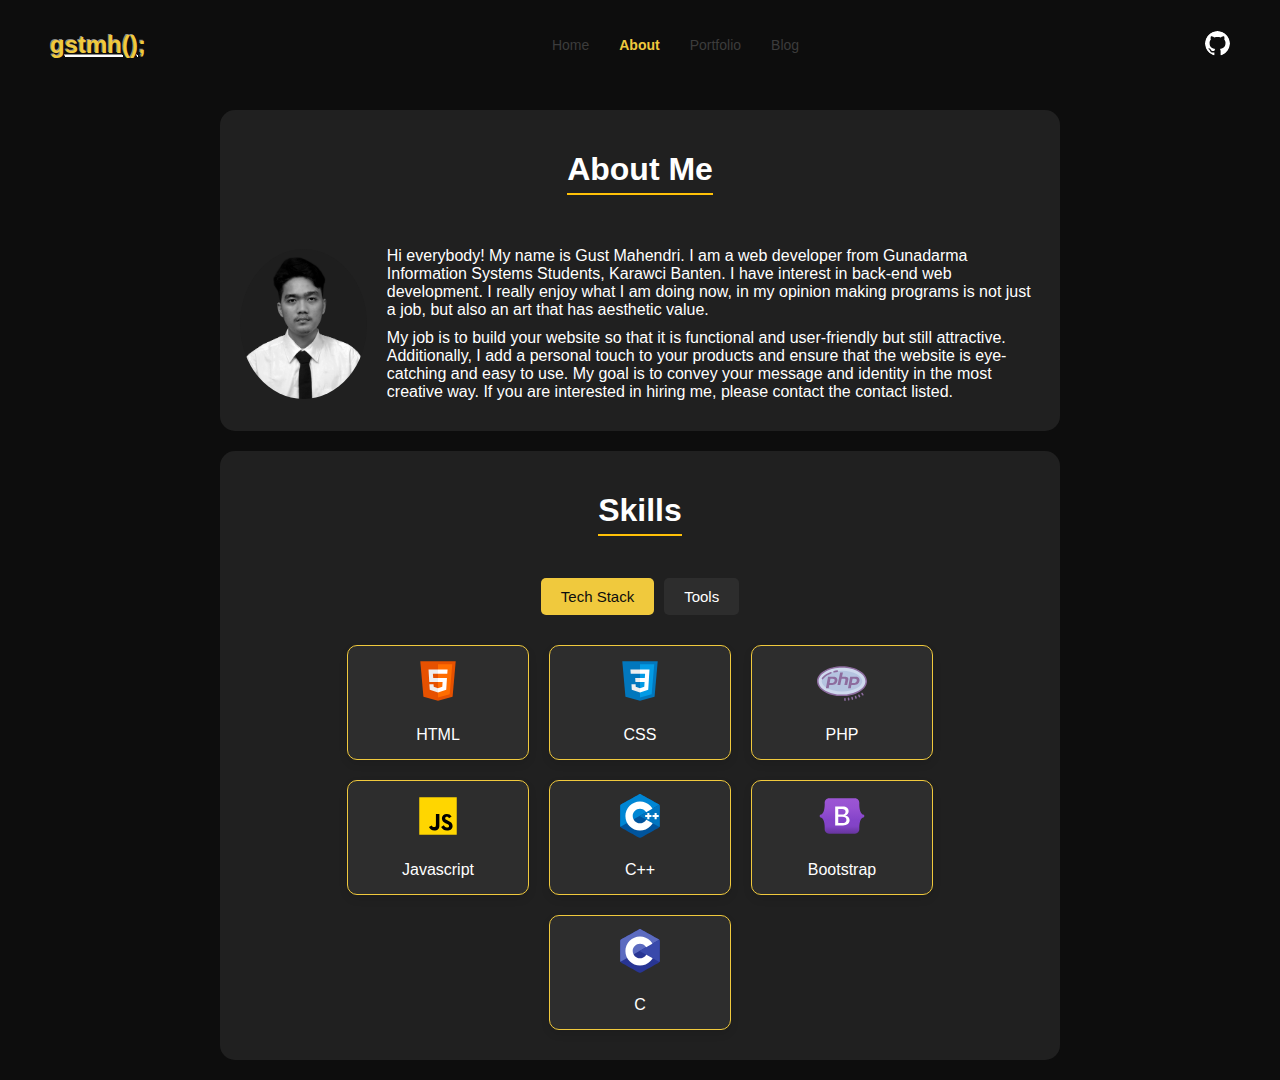
<file: about/about.html>
<!DOCTYPE html>
<html lang="en">
  <head>
    <meta charset="UTF-8" />
    <meta name="viewport" content="width=device-width, initial-scale=1.0" />
    <title>Gusti Mahendri Portfolio</title>
    <link rel="stylesheet" href="about.css" />
  </head>
  <body>
    <header>
      <div class="logo">gstmh();</div>
      <nav>
        <ul>
          <li><a href="../index.html">Home</a></li>
          <li><a href="about.html">About</a></li>
          <li><a href="../portofolio/portofolio.html">Portfolio</a></li>
          <li><a href="../blog/blog.html">Blog</a></li>
        </ul>
      </nav>
      <div class="github">
        <a href="https://github.com/yourusername" target="_blank">
          <svg
            xmlns="http://www.w3.org/2000/svg"
            width="16"
            height="16"
            fill="currentColor"
            class="bi bi-github"
            viewBox="0 0 16 16"
          >
            <path
              d="M8 0C3.58 0 0 3.58 0 8c0 3.54 2.29 6.53 5.47 7.59.4.07.55-.17.55-.38 0-.19-.01-.82-.01-1.49-2.01.37-2.53-.49-2.69-.94-.09-.23-.48-.94-.82-1.13-.28-.15-.68-.52-.01-.53.63-.01 1.08.58 1.23.82.72 1.21 1.87.87 2.33.66.07-.52.28-.87.51-1.07-1.78-.2-3.64-.89-3.64-3.95 0-.87.31-1.59.82-2.15-.08-.2-.36-1.02.08-2.12 0 0 .67-.21 2.2.82.64-.18 1.32-.27 2-.27s1.36.09 2 .27c1.53-1.04 2.2-.82 2.2-.82.44 1.1.16 1.92.08 2.12.51.56.82 1.27.82 2.15 0 3.07-1.87 3.75-3.65 3.95.29.25.54.73.54 1.48 0 1.07-.01 1.93-.01 2.2 0 .21.15.46.55.38A8.01 8.01 0 0 0 16 8c0-4.42-3.58-8-8-8"
            />
          </svg>
        </a>
      </div>
    </header>
    <div class="about-me">
      <div class="content">
        <h1>About Me</h1>
        <div class="profile-container">
          <img src="../img/pp1.jpg" alt="Profile Picture" class="profile-pic" />
          <div class="profile-text">
            <p>
              Hi everybody! My name is Gust Mahendri. I am a web developer from
              Gunadarma Information Systems Students, Karawci Banten. I have
              interest in back-end web development. I really enjoy what I am
              doing now, in my opinion making programs is not just a job, but
              also an art that has aesthetic value.
            </p>
            <p>
              My job is to build your website so that it is functional and
              user-friendly but still attractive. Additionally, I add a personal
              touch to your products and ensure that the website is eye-catching
              and easy to use. My goal is to convey your message and identity in
              the most creative way. If you are interested in hiring me, please
              contact the contact listed.
            </p>
          </div>
        </div>
      </div>
    </div>
    <div class="skills">
      <div class="content">
        <h1>Skills</h1>
        <div class="tabs">
          <button class="tab-button active" data-tab="tech-stack">
            Tech Stack
          </button>
          <button class="tab-button" data-tab="tools">Tools</button>
        </div>
        
   <!-- Tech stack -->
        <div class="skills-container" id="tech-stack">
          <div class="skill-card">
            <img src="img/icons8-html (1).svg" alt="HTML" />
            <p>HTML</p>
            <p>Advanced</p>
          </div>
          <div class="skill-card">
            <img src="img/icons8-css.svg" alt="CSS" />
            <p>CSS</p>
            <p>Advanced</p>
          </div>
          <div class="skill-card">
            <img src="img/icons8-php.svg" alt="PHP" />
            <p>PHP</p>
            <p>Beginner</p>
          </div>
          <div class="skill-card">
            <img src="img/icons8-js.svg" alt="Javascript" />
            <p>Javascript</p>
            <p>Beginner</p>
          </div>
          <div class="skill-card">
            <img src="img/icons8-c.svg" alt="c++" />
            <p>C++</p>
            <p>Advanced</p>
          </div>
          <div class="skill-card">
            <img src="img/icons8-bootstrap.svg" alt="Bootstrap" />
            <p>Bootstrap</p>
            <p>Advanced</p>
          </div>
          <div class="skill-card">
            <img src="img/icons8-c (1).svg" alt="ReactJS" />
            <p>C</p>
            <p>Beginner</p>
          </div>
        </div>

  <!-- tools -->
        <div class="skills-container hidden" id="tools">
          <div class="skill-card">
            <img src="img/icons8-figma.svg" alt="Figma" />
            <p>Figma</p>
            <p>Advanced</p>
          </div>
          <div class="skill-card">
            <img src="img/icons8-visual-studio-code-2019.svg" alt="VS Code" />
            <p>Visual Studio Code</p>
            <p>Advanced</p>
          </div>
          <div class="skill-card">
            <img src="img/icons8-github.svg" alt="GitHub" />
            <p>GitHub</p>
            <p>Beginner</p>
          </div>
          <!-- Add more tools as needed -->
        </div>
      </div>
    </div>
    <script src="about.js"></script>
  </body>
</html>
</file>
<file: about/about.css>
/* Reset default margin and font */
body {
  margin: 0;
  font-family: Arial, sans-serif;
  background-color: #0d0d0d;
  color: #ffffff;
}

/* Header styles */
header {
  display: flex;
  justify-content: space-between;
  align-items: center;
  height: 10vh;
  padding: 0 50px;
  background-color: #0d0d0d;
}

/* Logo styles */
.logo {
  color: #f0c93d;
  font-size: 24px;
  font-weight: bold;
  text-shadow: -1px -1px 0 #898989;
  text-decoration: underline;
  text-decoration-color: #ffffff;
}

/* Navigation styles */
nav ul {
  list-style: none;
  padding: 0;
  display: flex;
  margin: 0;
}

nav ul li {
  margin: 0 15px;
}

nav ul li a {
  color: #3c3c3c;
  text-decoration: none;
  font-size: 14px;
  position: relative; /* Needed for pseudo-element */
  transition: color 0.3s ease, text-decoration-color 0.3s ease; /* Add transition */
}

nav ul li a::after {
  content: "";
  position: absolute;
  left: 0;
  bottom: -2px; /* Adjust position below the text */
  width: 100%;
  height: 2px; /* Thickness of the underline */
  background-color: #f0c93d;
  transform: scaleX(0);
  transition: transform 0.3s ease;
  transform-origin: bottom right; /* Start animation from the right */
}

nav ul li a:hover {
  color: #ffffff;
  font-weight: bold;
  text-decoration: none; /* Remove default underline */
}

nav ul li a:hover::after {
  transform: scaleX(1);
  transform-origin: bottom left; /* End animation to the left */
}

/* GitHub icon styles */
.github svg {
  border-radius: 50%;
  width: 25px;
  height: 25px;
  color: #ffffff;
}

.github a:hover svg {
  box-shadow: 0 0 15px #f0c93d; /* Shadow effect on hover */
  border: 0 solid #ffffff;
}

/* About Me section */
.about-me {
  background-color: #202020;
  border-radius: 15px;
  padding: 20px;
  max-width: 800px;
  margin: 20px auto;
  text-align: center;
}

.about-me h1 {
  font-size: 2em;
  border-bottom: 2px solid #ffc107;
  display: inline-block;
  padding-bottom: 5px;
}

@keyframes slideInRight {
  from {
    transform: translateX(100%);
    opacity: 0;
  }
  to {
    transform: translateX(0);
    opacity: 1;
  }
}

/*content img*/
.profile-container {
  display: flex;
  align-items: center;
  justify-content: center;
  gap: 20px;
  margin-top: 20px;
}

.profile-pic {
  border-radius: 50%;
  width: 150px;
  height: 150px;
  filter: grayscale(100%);
  /* Animasi untuk masuk dari sisi kiri */
  animation: slideInLeft 1s ease-out;
  -webkit-animation: slideInLeft 1s ease-out; /* Untuk browser WebKit seperti Chrome dan Safari */
  transition: box-shadow 0.3s ease; /* Transisi untuk efek bayangan */
  animation: pulsate 1s infinite; /* Animasi pulsate */
}
@keyframes pulsate {
  0% {
    box-shadow: 0 0 10px #f0c93d;
  }
  50% {
    box-shadow: 0 0 15px #f0c93d;
  }
  100% {
    box-shadow: 0 0 10px #f0c93d;
  }
}

.profile-pic:hover {
  box-shadow: 0 0 15px #000000; /* Shadow effect on hover */
}

@keyframes slideInLeft {
  from {
    transform: translateX(-100%);
    opacity: 0;
  }
  to {
    transform: translateX(0);
    opacity: 1;
  }
}

@-webkit-keyframes slideInLeft {
  from {
    -webkit-transform: translateX(-100%);
    opacity: 0;
  }
  to {
    -webkit-transform: translateX(0);
    opacity: 1;
  }
}

/*content teks isi*/
.profile-text {
  text-align: left;
}

.profile-text p {
  margin: 10px 0;
  animation: slideInRight 1s ease-out;
}

/*content Skills section */
.skills {
  background-color: #202020;
  border-radius: 15px;
  padding: 20px;
  max-width: 800px;
  margin: 20px auto;
  text-align: center;
}

.skills h1 {
  font-size: 2em;
  border-bottom: 2px solid #ffc107;
  display: inline-block;
  padding-bottom: 5px;
  animation: slideInUp 1s ease-out;
  -webkit-animation: slideInUp 1s ease-out;
}

.tabs {
  display: flex;
  justify-content: center;
  margin-top: 20px;
  animation: slideInUp 1s ease-out;
  -webkit-animation: slideInUp 1s ease-out;
}

.tab-button {
  background-color: #2d2d2d;
  font-size: 15px;
  border: none;
  color: #ffffff;
  padding: 10px 20px;
  cursor: pointer;
  margin: 0 5px;
  border-radius: 5px;
}

.tab-button.active,
.tab-button:hover {
  background-color: #f0c93d;
  color: #0d0d0d;
}

.skills-container {
  display: flex;
  flex-wrap: wrap;
  justify-content: center;
  margin-top: 20px;
  animation: slideInUp 1s ease-out;
  -webkit-animation: slideInUp 1s ease-out;
}

.skill-card {
  background-color: #2d2d2d;
  border: 1px solid #f0c93d;
  border-radius: 10px;
  padding: 10px 20px;
  margin: 10px;
  text-align: center;
  width: 140px; /* Adjusted width for card */
  position: relative;
  overflow: hidden;
  transition: transform 0.3s ease, box-shadow 0.3s ease;
  box-shadow: 0 4px 8px rgba(0, 0, 0, 0.1);
}

.skill-card:hover {
  transform: scale(1.1);
  box-shadow: 0 8px 16px rgba(0, 0, 0, 0.2);
}

.skill-card p:nth-child(3) {
  position: absolute;
  bottom: -30px; /* Adjusted position to show text */
  left: 0;
  width: 100%;
  text-align: center;
  background-color: rgba(0, 0, 0, 0.8);
  color: #fff;
  padding: 5px 0;
  transform: translateY(100%);
  transition: transform 0.3s ease, bottom 0.3s ease;
}

.skill-card:hover p:nth-child(3),
.skill-card:focus-within p:nth-child(3) {
  transform: translateY(0);
  bottom: 0;
}

.skill-card p:nth-child(2) {
  margin-bottom: 5px;
}

@keyframes slideInUp {
  from {
    transform: translateY(100%);
    opacity: 0;
  }
  to {
    transform: translateY(0);
    opacity: 1;
  }
}

@-webkit-keyframes slideInUp {
  from {
    -webkit-transform: translateY(100%);
    opacity: 0;
  }
  to {
    -webkit-transform: translateY(0);
    opacity: 1;
  }
}

.skill-card img {
  width: 50px;
  height: 50px;
}

.hidden {
  display: none;
}

/* Untuk scrollbar track */
::-webkit-scrollbar {
  width: 10px; /* lebar scrollbar */
}

/* Warna pada scrollbar */
::-webkit-scrollbar-track {
  background: #0d0d0d; /* warna latar belakang track */
}

/* Untuk scrollbar handle (thumb) */
::-webkit-scrollbar-thumb {
  background-color: #f0c93d; /* warna handle */
  border-radius: 5px; /* bentuk handle */
  border: 2px solid #0d0d0d; /* garis tepi handle */
}

/* Hover pada scrollbar handle */
::-webkit-scrollbar-thumb:hover {
  background-color: #f0c93d; /* warna hover handle */
}

/* Bagian dari scrollbar yang tidak terlihat */
::-webkit-scrollbar-track-piece {
  background-color: #0d0d0d; /* warna untuk bagian yang tidak terlihat */
}

/* Bagian dari scrollbar handle (thumb) yang tidak terlihat */
::-webkit-scrollbar-thumb-piece {
  background-color: #f0c93d; /* warna untuk bagian handle yang tidak terlihat */
}

nav ul li a.active {
  font-weight: bold; /* Atur gaya sesuai keinginan Anda */
  color: #f0c93d; /* Warna teks yang sesuai */
  /* Atur efek lain seperti underline atau background color jika diinginkan */
}

/* Media Queries */
@media (max-width: 767px) {
  header {
    flex-direction: row;
    align-items: start;
    padding: 20px;
  }

  .profile-container {
    flex-direction: column;
    align-items: center;
  }

  .profile-text {
    text-align: center;
  }
}
</file>
